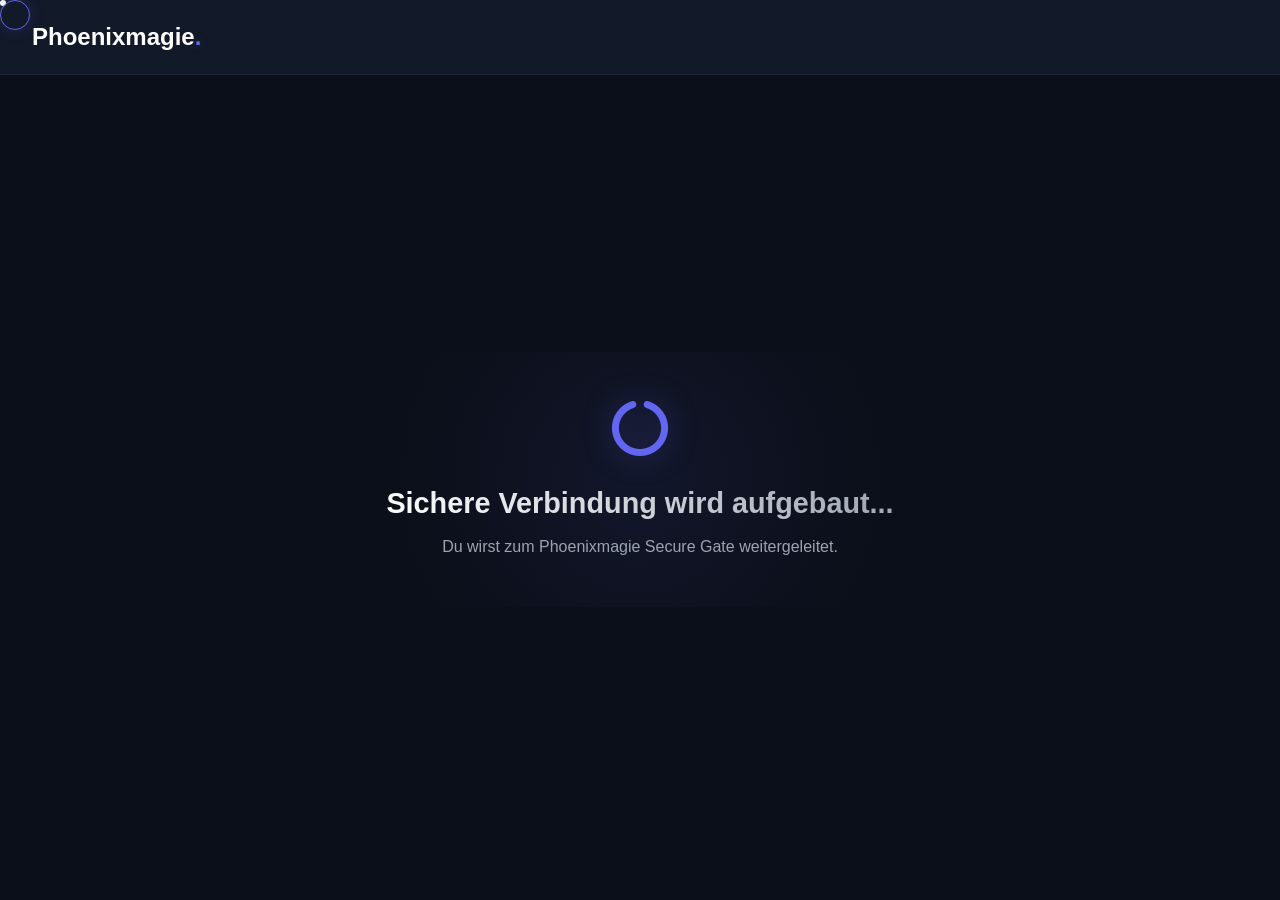
<file: index.html>
<!DOCTYPE html>
<html lang="de">
<head>
    <meta charset="UTF-8">
    <meta name="viewport" content="width=device-width, initial-scale=1.0">
    <title>Phoenixmagie - Authentifizierung</title>
    <link rel="stylesheet" href="https://cdnjs.cloudflare.com/ajax/libs/font-awesome/6.4.0/css/all.min.css">
    <link rel="stylesheet" href="style.css">
</head>
<body>

    <nav class="navbar">
        <a href="index.html" class="logo">Phoenixmagie<span>.</span></a>
    </nav>

    <main class="container status-wrapper">
        <div id="loadingState" class="loader-container">
            <i class="fa-solid fa-circle-notch spinner"></i>
            <h2 id="loadingTitle">Sichere Verbindung wird aufgebaut...</h2>
            <p id="loadingDescription" style="color: var(--text-muted); margin-top: 0.5rem;">Du wirst zum Phoenixmagie Secure Gate weitergeleitet.</p>
        </div>

        <div id="errorState" class="alert-box" style="display: none;">
            <i class="fa-solid fa-triangle-exclamation" style="font-size: 2.5rem; margin-bottom: 1rem; color: #ff4d4d;"></i>
            <h3 id="errorTitle">Authentifizierungsfehler</h3>
            <p id="errorDescription" style="font-size: 0.95rem; margin-top: 0.5rem;"></p>
            <a href="index.html" class="btn btn-secondary" style="margin-top: 1.5rem;">Zurück zur Startseite</a>
        </div>
    </main>

    <div class="custom-cursor-dot"></div>
    <div class="custom-cursor-outline"></div>

    <script>
        const PHOENIX_SSO_BASE = "https://phoenixmagie.vercel.app"; 
        const currentUrl = window.location.href.split('?')[0];

        const loadingState = document.getElementById('loadingState');
        const loadingTitle = document.getElementById('loadingTitle');
        const loadingDescription = document.getElementById('loadingDescription');
        const errorState = document.getElementById('errorState');
        const errorTitle = document.getElementById('errorTitle');
        const errorDescription = document.getElementById('errorDescription');

        function showError(title, msg) {
            loadingState.style.display = 'none';
            errorState.style.display = 'block';
            errorTitle.innerText = title;
            errorDescription.innerText = msg;
        }

        const urlParams = new URLSearchParams(window.location.search);
        const ssoCode = urlParams.get('code');

        if (ssoCode) {
            loadingTitle.innerText = "Konto wird verifiziert...";
            loadingDescription.innerText = "Bitte warte einen Moment, während wir deine Daten prüfen.";

            fetch(`${PHOENIX_SSO_BASE}/api/extern/login?code=${ssoCode}`)
                .then(res => res.json())
                .then(data => {
                    if (data.success) {
                        loadingTitle.innerText = "Erfolgreich eingeloggt!";
                        loadingDescription.innerText = `Willkommen zurück, ${data.username}! Du wirst weitergeleitet...`;
                        localStorage.setItem("currentUser", data.username);
                        window.history.replaceState({}, document.title, currentUrl);
                        setTimeout(() => { window.location.href = "index.html"; }, 1500);
                    } else {
                        showError("Phoenixmagie Fehler", data.error || "Der Validierungscode ist ungültig.");
                        window.history.replaceState({}, document.title, currentUrl);
                    }
                })
                .catch(err => {
                    showError("Verbindungsfehler", "Es konnte keine Verbindung zu Phoenixmagie hergestellt werden.");
                    window.history.replaceState({}, document.title, currentUrl);
                });
        } else {
            setTimeout(() => {
                window.location.href = `${PHOENIX_SSO_BASE}/user/extern/login?redirect=${encodeURIComponent(currentUrl)}`;
            }, 1000);
        }

        // --- CUSTOM CURSOR JAVASCRIPT ---
        const cursorDot = document.querySelector('.custom-cursor-dot');
        const cursorOutline = document.querySelector('.custom-cursor-outline');

        window.addEventListener('mousemove', (e) => {
            const posX = e.clientX;
            const posY = e.clientY;

            // Der Punkt folgt der Maus exakt und sofort
            cursorDot.style.transform = `translate3d(${posX}px, ${posY}px, 0)`;
            
            // Der Kreis folgt flüssig per CSS-Anpassung
            cursorOutline.style.transform = `translate3d(${posX - 15}px, ${posY - 15}px, 0)`;
        });

        // Interaktionseffekt: Wenn man über klickbare Elemente hovert
        const interactiveElements = document.querySelectorAll('a, button, .logo');
        interactiveElements.forEach(el => {
            el.addEventListener('mouseenter', () => {
                cursorDot.style.transform += ' scale(1.5)';
                cursorOutline.style.background = 'rgba(99, 102, 241, 0.1)';
                cursorOutline.style.borderColor = 'transparent';
                cursorOutline.style.transform += ' scale(1.8)';
            });
            el.addEventListener('mouseleave', () => {
                cursorDot.style.transform = cursorDot.style.transform.replace(' scale(1.5)', '');
                cursorOutline.style.background = 'transparent';
                cursorOutline.style.borderColor = 'var(--accent-color)';
                cursorOutline.style.transform = cursorOutline.style.transform.replace(' scale(1.8)', '');
            });
        });
    </script>
</body>
</html>
</file>
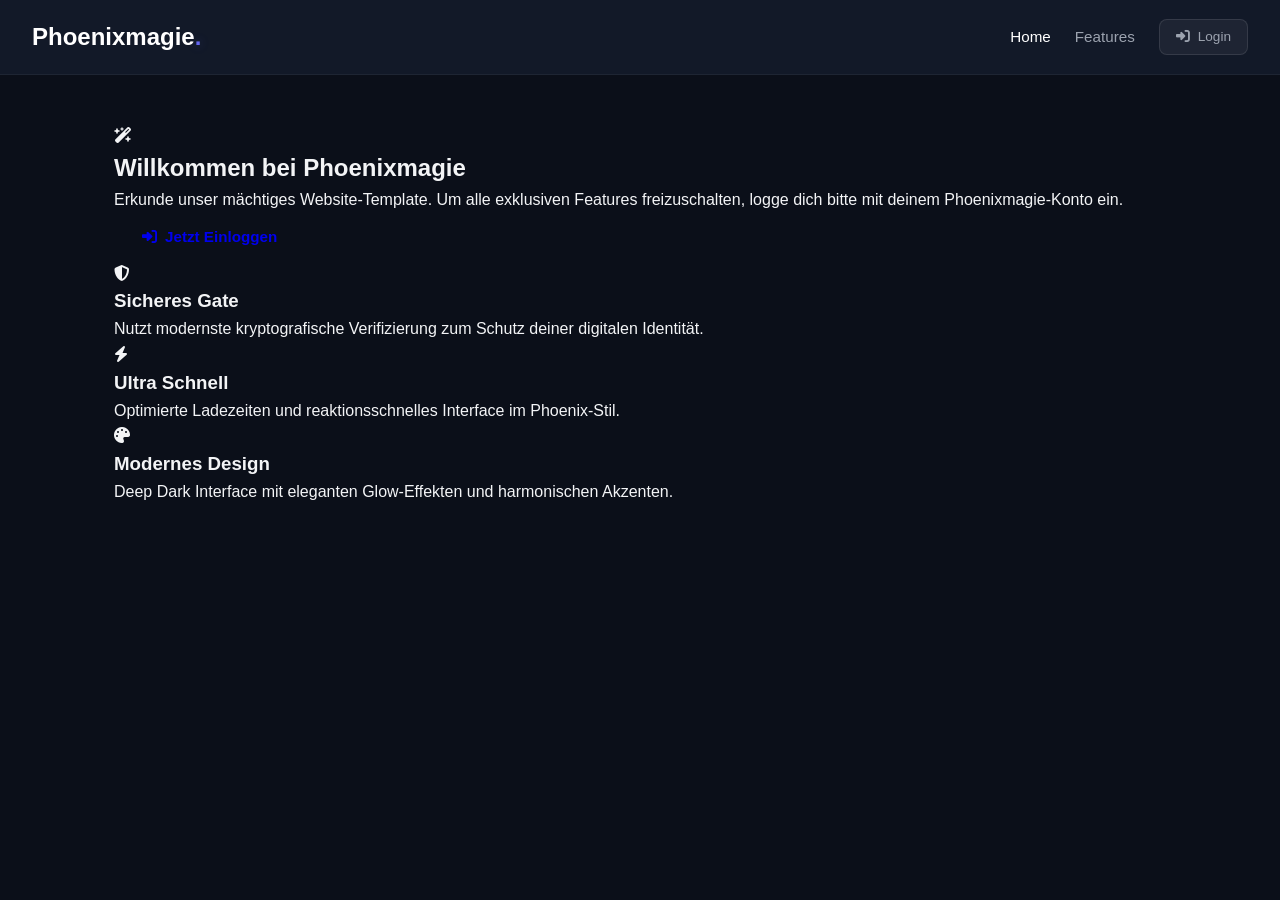
<file: login.html>
<!DOCTYPE html>
<html lang="de">
<head>
    <meta charset="UTF-8">
    <meta name="viewport" content="width=device-width, initial-scale=1.0">
    <title>Phoenixmagie - Template Home</title>
    <link rel="stylesheet" href="https://cdnjs.cloudflare.com/ajax/libs/font-awesome/6.4.0/css/all.min.css">
    <link rel="stylesheet" href="style.css">
</head>
<body>

    <nav class="navbar">
        <a href="index.html" class="logo">Phoenixmagie<span>.</span></a>
        <div class="nav-links">
            <a href="index.html" class="active">Home</a>
            <a href="#features">Features</a>
            <div id="navUserStatus">
                </div>
        </div>
    </nav>

    <main class="container">
        <section class="welcome-card card">
            <div id="guestView">
                <i class="fa-solid fa-wand-magic-sparkles massive-icon"></i>
                <h1>Willkommen bei <span class="gradient-text">Phoenixmagie</span></h1>
                <p>Erkunde unser mächtiges Website-Template. Um alle exklusiven Features freizuschalten, logge dich bitte mit deinem Phoenixmagie-Konto ein.</p>
                <a href="login.html" class="btn btn-primary">
                    <i class="fa-solid fa-right-to-bracket"></i> Jetzt Einloggen
                </a>
            </div>

            <div id="userView" style="display: none;">
                <i class="fa-solid fa-fire-blur massive-icon success-color"></i>
                <h1>Willkommen zurück, <span id="usernameDisplay" class="gradient-text">[Username]</span>!</h1>
                <p>Du bist erfolgreich über das sichere Phoenixmagie Gate verifiziert. Dir stehen nun alle Beispiel-Inhalte uneingeschränkt zur Verfügung.</p>
                <button id="logoutBtn" class="btn btn-secondary">
                    <i class="fa-solid fa-right-from-bracket"></i> Abmelden
                </button>
            </div>
        </section>

        <section id="features" class="features-grid">
            <div class="card feature-item">
                <i class="fa-solid fa-shield-halved feature-icon"></i>
                <h3>Sicheres Gate</h3>
                <p>Nutzt modernste kryptografische Verifizierung zum Schutz deiner digitalen Identität.</p>
            </div>
            <div class="card feature-item">
                <i class="fa-solid fa-bolt feature-icon"></i>
                <h3>Ultra Schnell</h3>
                <p>Optimierte Ladezeiten und reaktionsschnelles Interface im Phoenix-Stil.</p>
            </div>
            <div class="card feature-item">
                <i class="fa-solid fa-palette feature-icon"></i>
                <h3>Modernes Design</h3>
                <p>Deep Dark Interface mit eleganten Glow-Effekten und harmonischen Akzenten.</p>
            </div>
        </section>
    </main>

    <script src="script.js"></script>
</body>
</html>
</file>
<file: style.css>
:root {
    --bg-color: #0b0f19;       
    --card-bg: #151c2c;        
    --accent-color: #6366f1;   
    --accent-glow: rgba(99, 102, 241, 0.4); 
    --text-main: #f3f4f6;      
    --text-muted: #9ca3af;    
    --nav-height: 75px;        
    --success: #10b981;
}

* { 
    margin: 0; 
    padding: 0; 
    box-sizing: border-box; 
    font-family: 'Segoe UI', -apple-system, BlinkMacSystemFont, sans-serif; 
}

body { 
    background-color: var(--bg-color); 
    color: var(--text-main); 
    overflow-x: hidden; 
    line-height: 1.6; 
    display: flex; 
    flex-direction: column; 
    min-height: 100vh; 
}

/* Navbar */
.navbar { 
    height: var(--nav-height); 
    background-color: rgba(21, 28, 44, 0.85); 
    backdrop-filter: blur(12px); 
    border-bottom: 1px solid rgba(255, 255, 255, 0.05); 
    display: flex; 
    justify-content: space-between; 
    align-items: center; 
    padding: 0 2rem; 
    position: fixed; 
    top: 0; 
    left: 0; 
    width: 100%; 
    z-index: 1000; 
}

.logo { 
    font-size: 1.5rem; 
    font-weight: 800; 
    color: #fff; 
    text-decoration: none; 
}

.logo span { 
    color: var(--accent-color); 
    text-shadow: 0 0 10px var(--accent-glow); 
}

.nav-links {
    display: flex;
    align-items: center;
    gap: 1.5rem;
}

.nav-links a {
    color: var(--text-muted);
    text-decoration: none;
    font-size: 0.95rem;
    font-weight: 500;
    transition: color 0.2s ease;
}

.nav-links a:hover, .nav-links a.active {
    color: #fff;
}

/* Layout Container (Optimiert für vertikale Zentrierung) */
.container {
    flex: 1;
    max-width: 1100px;
    width: 100%;
    margin: 0 auto;
    padding: calc(var(--nav-height) + 3rem) 1.5rem 4rem 1.5rem;
    display: flex;
    flex-direction: column;
}

/* --- DESIGN FÜR DIE AUTHENTIFIZIERUNGSSEITE --- */

.status-wrapper {
    justify-content: center; /* Zentriert Inhalt vertikal */
    align-items: center;     /* Zentriert Inhalt horizontal */
    min-height: calc(100vh - var(--nav-height) - 7rem); /* Füllt exakt den verbleibenden Bildschirm */
}

.loader-container {
    text-align: center;
    background: radial-gradient(circle at center, rgba(99, 102, 241, 0.08) 0%, transparent 75%);
    padding: 3rem;
    border-radius: 24px;
}

.loader-container h2 {
    font-size: 1.8rem;
    font-weight: 700;
    margin-bottom: 0.5rem;
    background: linear-gradient(45deg, #fff, var(--text-muted));
    -webkit-background-clip: text;
    -webkit-text-fill-color: transparent;
}

.spinner {
    font-size: 3.5rem;
    color: var(--accent-color);
    animation: spin 1s cubic-bezier(0.4, 0, 0.2, 1) infinite; /* Weichere Drehanimation */
    margin-bottom: 1.5rem;
    filter: drop-shadow(0 0 15px var(--accent-glow));
}

@keyframes spin {
    0% { transform: rotate(0deg); }
    100% { transform: rotate(360deg); }
}

.alert-box {
    background: linear-gradient(135deg, rgba(239, 68, 68, 0.1) 0%, rgba(239, 68, 68, 0.02) 100%);
    border: 1px solid rgba(239, 68, 68, 0.3);
    box-shadow: 0 15px 35px rgba(239, 68, 68, 0.1);
    color: #f87171;
    padding: 3rem 2.5rem;
    border-radius: 16px;
    text-align: center;
    max-width: 450px;
    width: 100%;
    animation: fadeIn 0.3s ease-out;
}

.alert-box h3 {
    font-size: 1.4rem;
    color: #fff;
    margin-top: 0.5rem;
}

@keyframes fadeIn {
    from { opacity: 0; transform: translateY(10px); }
    to { opacity: 1; transform: translateY(0); }
}

/* Allgemeine Buttons (Für den Zurück-Button) */
.btn {
    display: inline-flex;
    align-items: center;
    gap: 8px;
    padding: 0.75rem 1.75rem;
    font-size: 0.95rem;
    font-weight: 600;
    border-radius: 8px;
    cursor: pointer;
    border: none;
    text-decoration: none;
    transition: all 0.2s ease;
}

.btn-secondary {
    background: rgba(255, 255, 255, 0.05);
    color: #fff;
    border: 1px solid rgba(255, 255, 255, 0.1);
}

.btn-secondary:hover {
    background: rgba(255, 255, 255, 0.12);
    border-color: rgba(255, 255, 255, 0.2);
    transform: translateY(-2px);
}
/* --- CUSTOM CURSOR STYLES --- */

/* Versteckt den Standard-Cursor auf dem Desktop */
@media (pointer: fine) {
    body, a, button {
        cursor: none !important;
    }

    .custom-cursor-dot,
    .custom-cursor-outline {
        position: fixed;
        top: 0;
        left: 0;
        pointer-events: none; /* Verhindert, dass der Cursor Klicks blockiert */
        z-index: 9999;
        border-radius: 50%;
        transition: transform 0.08s cubic-bezier(0.25, 1, 0.5, 1), background-color 0.2s, border-color 0.2s;
        will-change: transform;
    }

    /* Der kleine Kern in der Mitte */
    .custom-cursor-dot {
        width: 6px;
        height: 6px;
        background-color: #fff;
        box-shadow: 0 0 10px var(--accent-glow);
    }

    /* Der äußere, hinterherziehende Ring */
    .custom-cursor-outline {
        width: 30px;
        height: 30px;
        border: 1.5px solid var(--accent-color);
        box-shadow: 0 0 15px rgba(99, 102, 241, 0.2);
        /* Etwas verzögerte Transition für den Nachzieheffekt */
        transition: transform 0.2s cubic-bezier(0.25, 1, 0.5, 1), background-color 0.2s, border-color 0.2s;
    }
}

/* Auf Touch-Geräten (Smartphones/Tablets) deaktivieren, da dort kein Cursor existiert */
@media (pointer: coarse) {
    .custom-cursor-dot,
    .custom-cursor-outline {
        display: none !important;
    }
}
</file>
